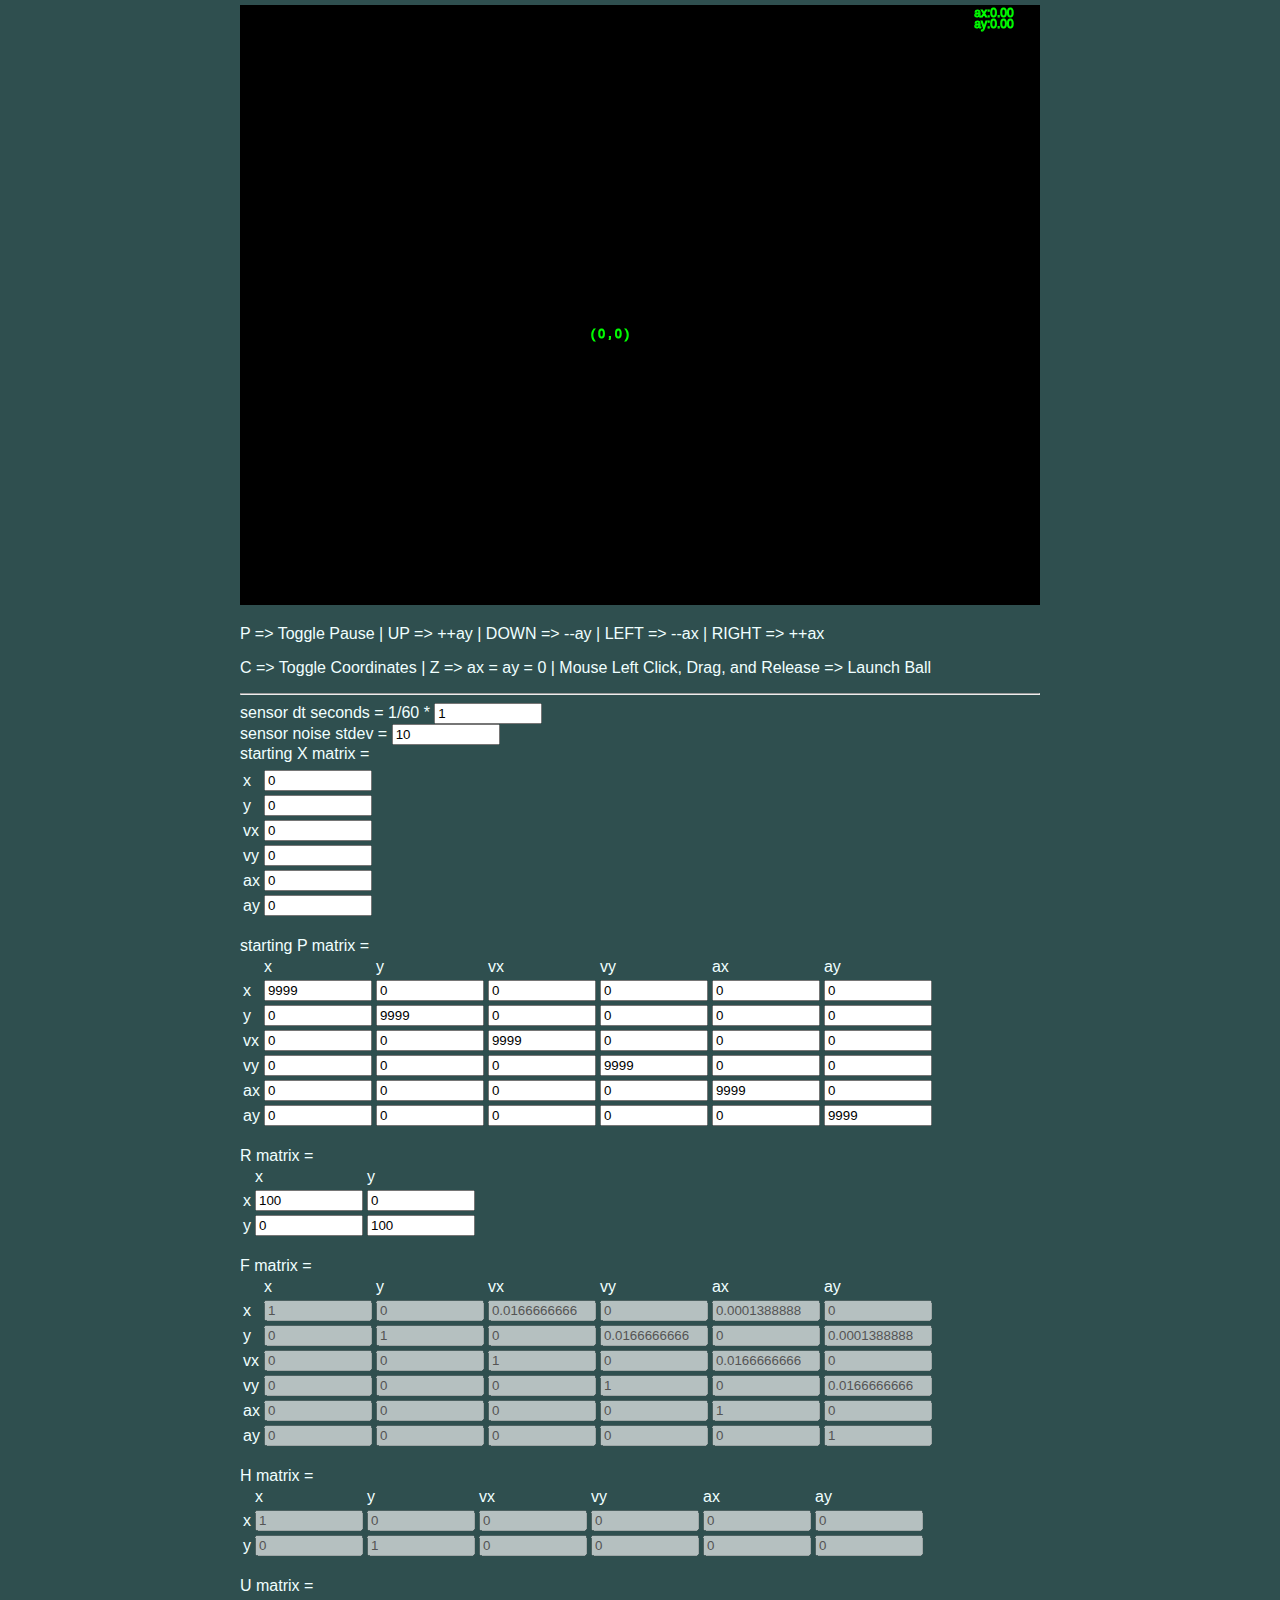
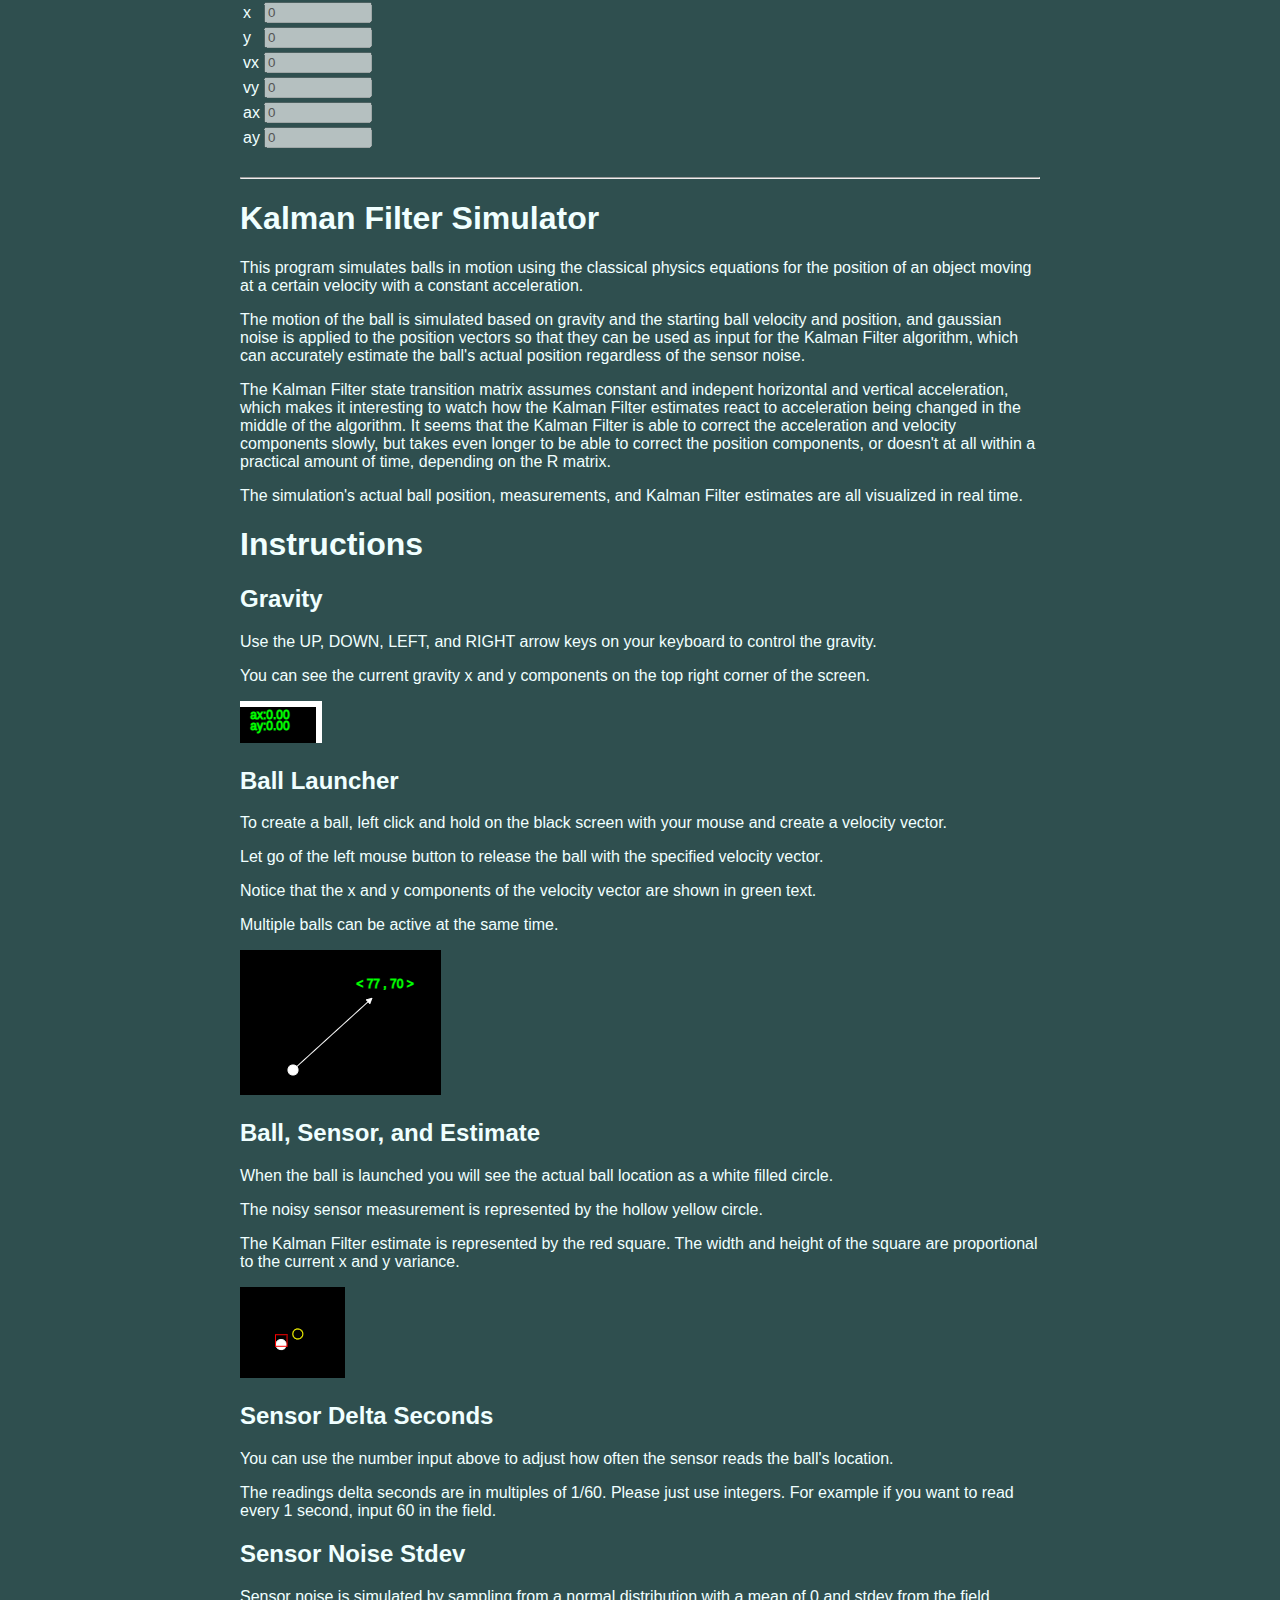
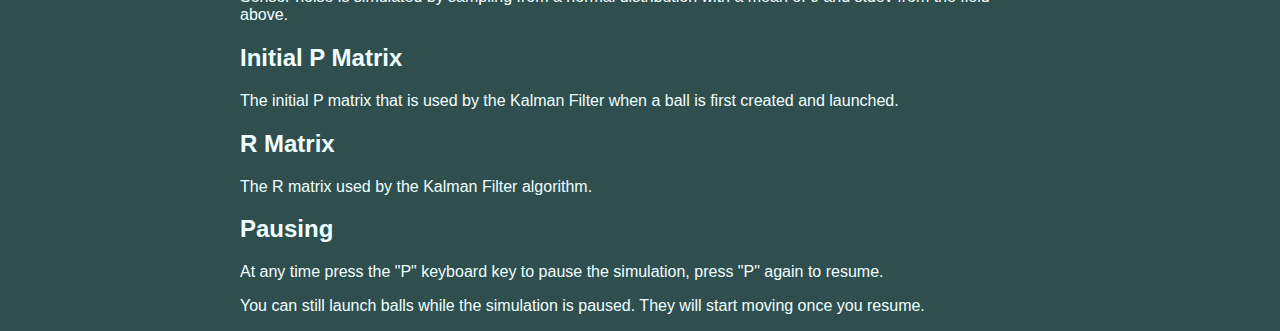
<file: demos/kalman-filter-sim/index.html>
<!DOCTYPE html>
<html lang="en">
<head>
  <meta charset="UTF-8">
  <meta http-equiv="X-UA-Compatible" content="IE=edge">
  <meta name="viewport" content="width=device-width, initial-scale=1.0">
  <title>Kalman Filter Simulator</title>
  <link rel="stylesheet" href="./styles.css">
</head>
<body>
  <canvas width="800" height="600" id="drawing-surface"></canvas>
  <br>
  
  <p>P => Toggle Pause | UP => ++ay | DOWN => --ay | LEFT => --ax | RIGHT => ++ax</p>
  <p>C => Toggle Coordinates | Z => ax = ay = 0 | Mouse Left Click, Drag, and Release => Launch Ball</p>

  <hr>
  
  <div id="inputs">
    <!-- inputs dynamically added through JavaScript in main.mjs -->
  </div>

  <hr>

  <h1>Kalman Filter Simulator</h1>

  <p>This program simulates balls in motion using the classical physics equations for the position of an object moving at a certain velocity with a constant acceleration.</p>
  <p>The motion of the ball is simulated based on gravity and the starting ball velocity and position, and gaussian noise is applied to the position vectors so that they can be used as input for the Kalman Filter algorithm, which can accurately estimate the ball's actual position regardless of the sensor noise.</p>
  <p>The Kalman Filter state transition matrix assumes constant and indepent horizontal and vertical acceleration, which makes it interesting to watch how the Kalman Filter estimates react to acceleration being changed in the middle of the algorithm. It seems that the Kalman Filter is able to correct the acceleration and velocity components slowly, but takes even longer to be able to correct the position components, or doesn't at all within a practical amount of time, depending on the R matrix.</p>
  <p>The simulation's actual ball position, measurements, and Kalman Filter estimates are all visualized in real time.</p>

  <h1>Instructions</h1>

  <h2>Gravity</h2>
  <p>Use the UP, DOWN, LEFT, and RIGHT arrow keys on your keyboard to control the gravity.</p>
  <p>You can see the current gravity x and y components on the top right corner of the screen.</p>
  <img src="./images/world_gravity.png" alt="world gravity" srcset="">

  <h2>Ball Launcher</h2>
  <p>To create a ball, left click and hold on the black screen with your mouse and create a velocity vector.</p>
  <p>Let go of the left mouse button to release the ball with the specified velocity vector.</p>
  <p>Notice that the x and y components of the velocity vector are shown in green text.</p>
  <p>Multiple balls can be active at the same time.</p>
  <img src="./images/ball_launcher.png" alt="ball launcher" srcset="">

  <h2>Ball, Sensor, and Estimate</h2>
  <p>When the ball is launched you will see the actual ball location as a white filled circle.</p>
  <p>The noisy sensor measurement is represented by the hollow yellow circle.</p>
  <p>The Kalman Filter estimate is represented by the red square. The width and height of the square are proportional to the current x and y variance.</p>
  <img src="./images/ball_sensor_estimate.png" alt="ball sensor and estimate" srcset="">

  <h2>Sensor Delta Seconds</h2>
  <p>You can use the number input above to adjust how often the sensor reads the ball's location.</p>
  <p>The readings delta seconds are in multiples of 1/60. Please just use integers. For example if you want to read every 1 second, input 60 in the field.</p>

  <h2>Sensor Noise Stdev</h2>
  <p>Sensor noise is simulated by sampling from a normal distribution with a mean of 0 and stdev from the field above.</p>

  <h2>Initial P Matrix</h2>
  <p>The initial P matrix that is used by the Kalman Filter when a ball is first created and launched.</p>

  <h2>R Matrix</h2>
  <p>The R matrix used by the Kalman Filter algorithm.</p>

  <h2>Pausing</h2>
  <p>At any time press the "P" keyboard key to pause the simulation, press "P" again to resume.</p>
  <p>You can still launch balls while the simulation is paused. They will start moving once you resume.</p>

  <script type="module" src="./main.mjs"></script>
</body>
</html>
</file>
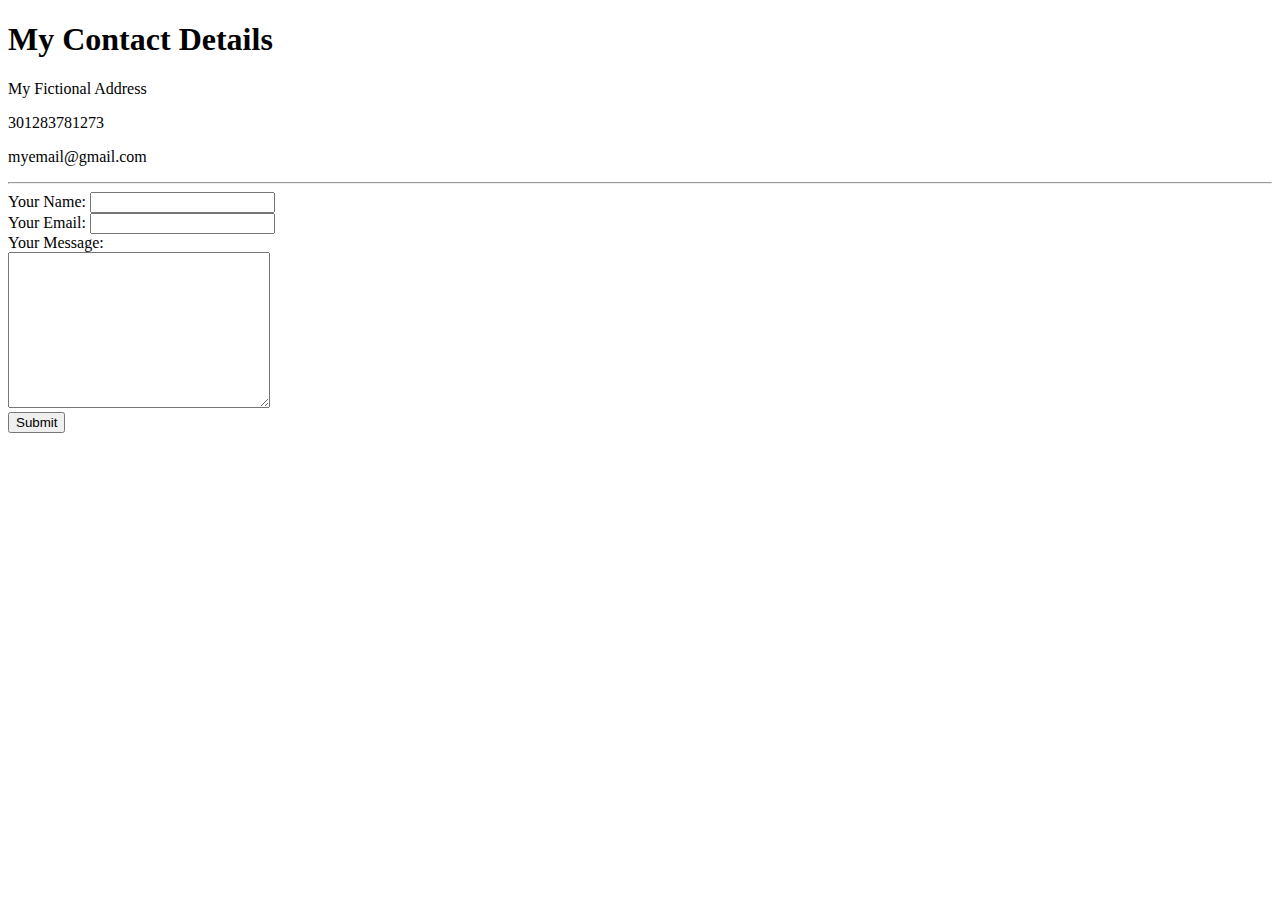
<file: contact-me.html>
<!DOCTYPE html>
<html lang="en" dir="ltr">
  <head>
    <meta charset="utf-8">
    <title>Contact Me</title>
  </head>
  <body>
    <h1>My Contact Details</h1>
    <p>My Fictional Address</p>
    <p>301283781273</p>
    <p>myemail@gmail.com</p>
    <hr>
    <form action="mailto:info@testingemail.com" method="post" enctype="text/plain">
      <label>Your Name:</label>
      <input type="text" name="yourName" value=""><br>
      <label>Your Email:</label>
      <input type="email" name="yourEmail" value=""><br>
      <label>Your Message:</label><br>
      <textarea name="yourMessage" rows="10" cols="30"></textarea><br>
      <input type="submit" name="">
    </form>
  </body>
</html>
</file>
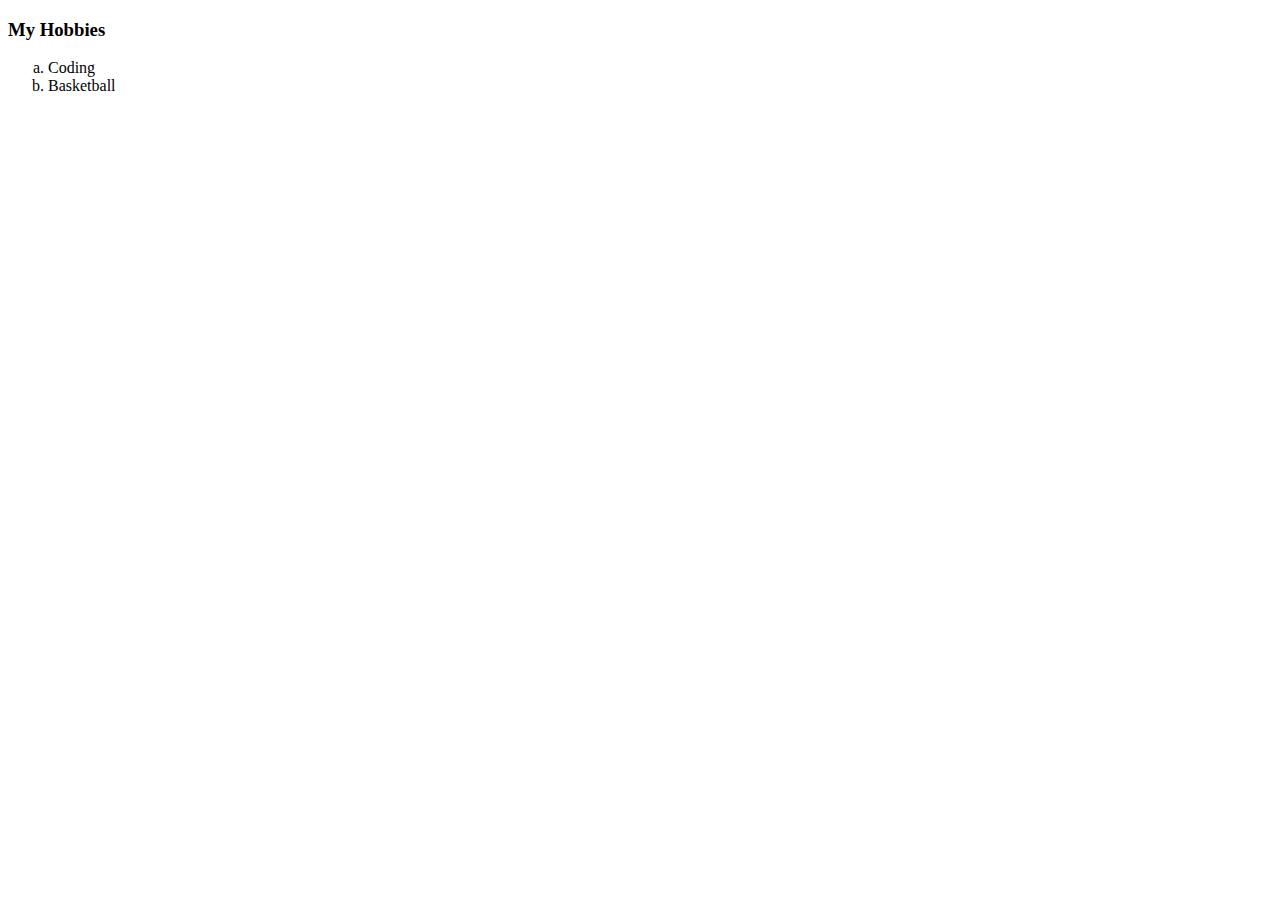
<file: hobbies.html>
<!DOCTYPE html>
<html lang="en" dir="ltr">
  <head>
    <meta charset="utf-8">
    <title>Hobbies</title>
  </head>
  <body>
    <h3>My Hobbies</h3>
    <ol type="a">
      <li>Coding</li>
      <li>Basketball</li>
    </ol>
  </body>
</html>
</file>
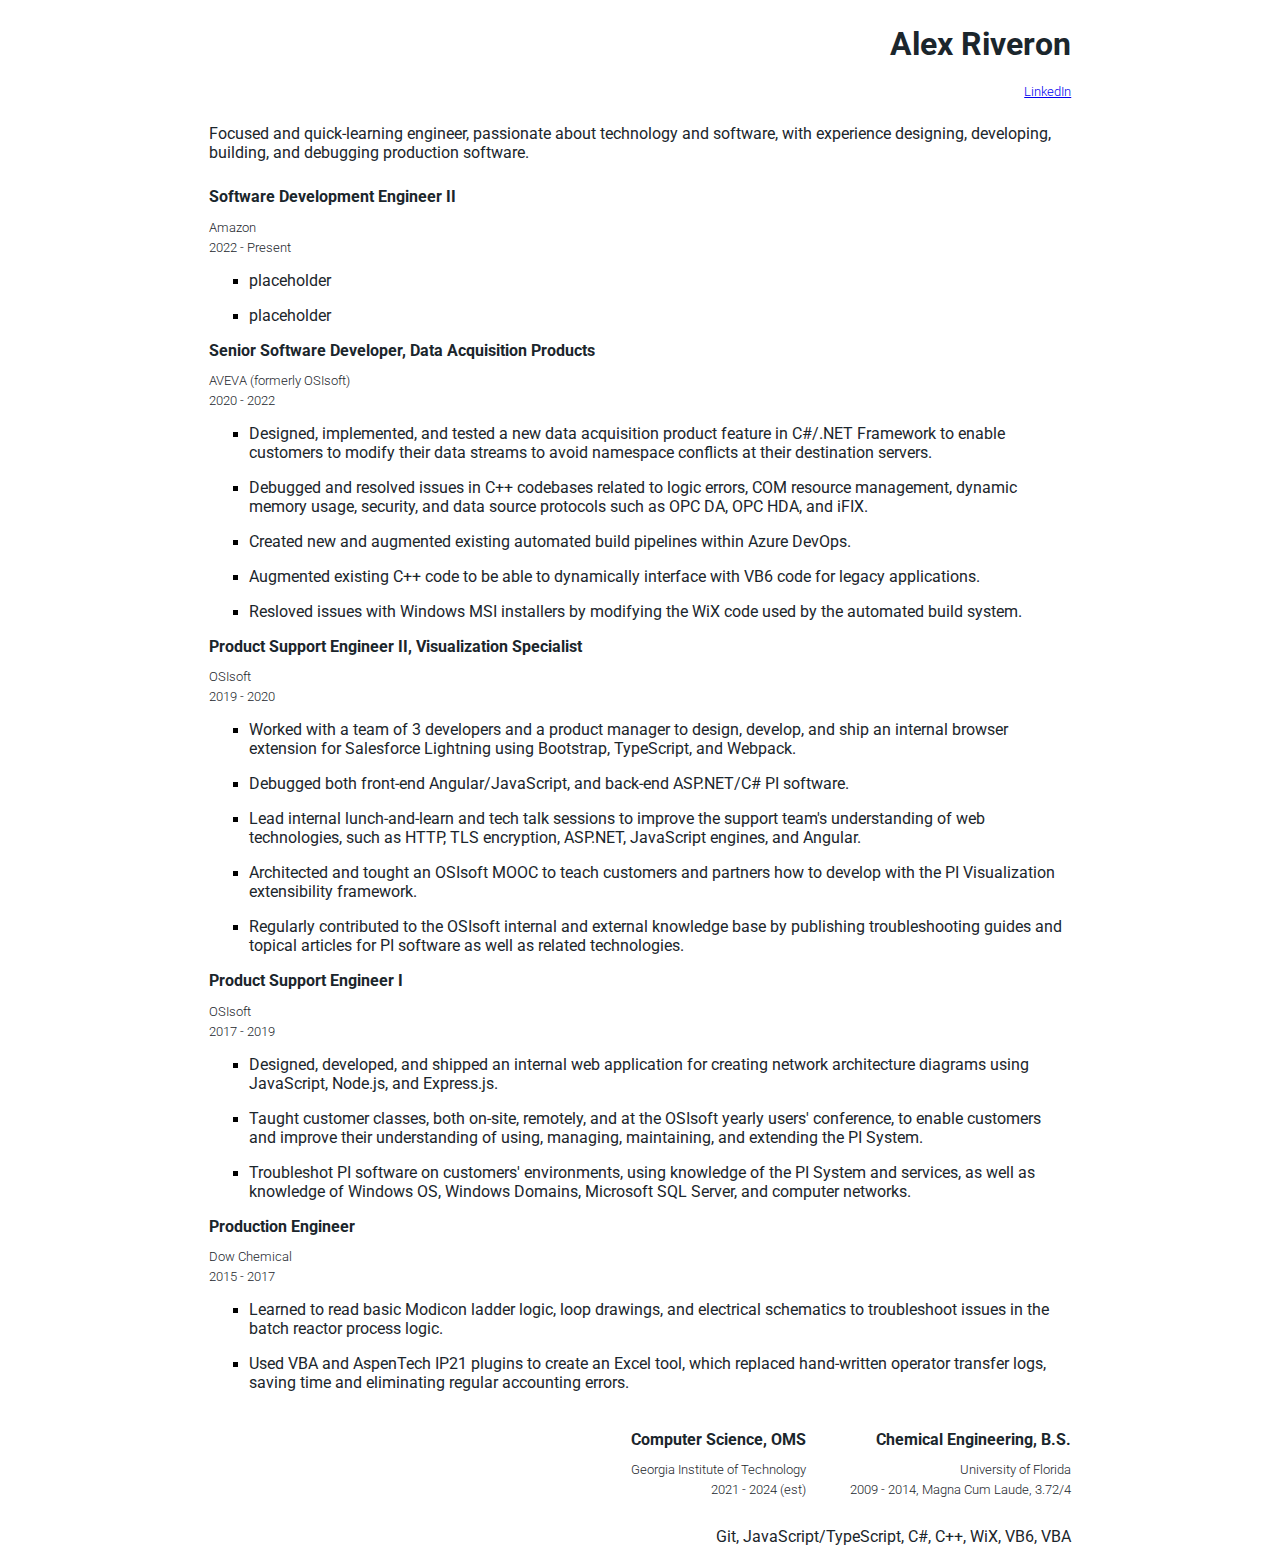
<file: resume/resume-web.html>
<!DOCTYPE html>
<html lang="en">
<head>
  <meta charset="UTF-8">
  <meta name="viewport" content="width=device-width, initial-scale=1.0">
  <meta http-equiv="X-UA-Compatible" content="ie=edge">
  <link href="https://fonts.googleapis.com/css?family=Roboto:300,400,700&display=swap" rel="stylesheet">
  <link rel="stylesheet" href="resume-web.css">
  <title>Alex Riveron Resume</title>
</head>
<body>
  <div class="r">
    <div class="r-header">
      <h1>Alex Riveron</h1>
      
      <h3><a href="https://www.linkedin.com/in/alex-riveron-59014080/">LinkedIn</a></h3>
    </div>
    
    <div class="r-summary">
      <p>
        Focused and quick-learning engineer, passionate about technology and software,
        with experience designing, developing, building, and debugging production
        software.
      </p>
    </div>
  
    <div class="r-experience">
      <div class="r-unit">
        <h2>Software Development Engineer II</h2>
        <h3>Amazon</h3>
        <h3>2022 - Present</h3>
        <ul>
          <li>
            <p>
              placeholder
            </p>
          </li>
          <li>
            <p>
              placeholder
            </p>
          </li>
        </ul>
      </div>
      
      <div class="r-unit">
        <h2>Senior Software Developer, Data Acquisition Products</h2>
        <h3>AVEVA (formerly OSIsoft)</h3>
        <h3>2020 - 2022</h3>
        <ul>
          <li>
            <p>
              Designed, implemented, and tested a new data acquisition product feature in C#/.NET Framework
              to enable customers to modify their data streams to avoid namespace conflicts at their destination
              servers.
            </p>
          </li>
          <li>
            <p>
              Debugged and resolved issues in C++ codebases related to logic errors, COM resource management,
              dynamic memory usage, security, and data source protocols such as OPC DA, OPC HDA, and iFIX.
            </p>
          </li>
          <li>
            <p>
              Created new and augmented existing automated build pipelines within Azure DevOps.
            </p>
          </li>
          <li>
            <p>
              Augmented existing C++ code to be able to dynamically interface with VB6 code for legacy applications.
            </p>
          </li>
          <li>
            <p>
              Resloved issues with Windows MSI installers by modifying the WiX code used by the automated build system.
            </p>
          </li>
        </ul>
      </div>

      <div class="r-unit">
        <h2>Product Support Engineer II, Visualization Specialist</h2>
        <h3>OSIsoft</h3>
        <h3>2019 - 2020</h3>
        <ul>
          <li>
            <p>
              Worked with a team of 3 developers and a product manager to design, develop, and ship an internal
              browser extension for Salesforce Lightning using Bootstrap, TypeScript, and Webpack.
            </p>
          </li>
          <li>
            <p>
              Debugged both front-end Angular/JavaScript, and back-end ASP.NET/C# PI software.
            </p>
          </li>
          <li>
            <p>
              Lead internal lunch-and-learn and tech talk sessions to improve the support team's understanding
              of web technologies, such as HTTP, TLS encryption, ASP.NET, JavaScript engines, and Angular.
            </p>
          </li>
          <li>
            <p>
              Architected and tought an OSIsoft MOOC to teach customers and partners how to develop with the 
              PI Visualization extensibility framework.
            </p>
          </li>
          <li>
            <p>
              Regularly contributed to the OSIsoft internal and external knowledge base by publishing troubleshooting
              guides and topical articles for PI software as well as related technologies.
            </p>
          </li>
        </ul>
      </div>

      <div class="r-unit">
        <h2>Product Support Engineer I</h2>
        <h3>OSIsoft</h3>
        <h3>2017 - 2019</h3>
        <ul>
          <li>
            <p>
              Designed, developed, and shipped an internal web application for creating network
              architecture diagrams using JavaScript, Node.js, and Express.js.
            </p>
          </li>
          <li>
            <p>
              Taught customer classes, both on-site, remotely, and at the OSIsoft yearly users' conference, to enable customers 
              and improve their understanding of using, managing, maintaining, and extending the PI System.
            </p>
          </li>
          <li>
            <p>
              Troubleshot PI software on customers' environments, using knowledge of the PI System and services, as well as
              knowledge of Windows OS, Windows Domains, Microsoft SQL Server, and computer networks.
            </p>
          </li>
        </ul>
      </div>

      <div class="r-unit">
        <h2>Production Engineer</h2>
        <h3>Dow Chemical</h3>
        <h3>2015 - 2017</h3>
        <ul>
          <li>
            <p>
              Learned to read basic Modicon ladder logic, loop drawings, and electrical schematics to troubleshoot issues in the 
              batch reactor process logic.
            </p>
          </li>
          <li>
            <p>
              Used VBA and AspenTech IP21 plugins to create an Excel tool, which replaced hand-written operator transfer logs,
              saving time and eliminating regular accounting errors.
            </p>
          </li>
        </ul>
      </div>
    </div>
    
    <div class="r-education">
  
      <div class="r-unit side-by-side">
        <h2>Computer Science, OMS</h2>
        <h3>Georgia Institute of Technology</h3>
        <h3>2021 - 2024 (est)</h3>
      </div>
      <div class="r-unit side-by-side">
        <h2>Chemical Engineering, B.S.</h2>
        <h3>University of Florida</h3>
        <h3>2009 - 2014, Magna Cum Laude, 3.72/4</h3>
      </div>
    </div>

    <div class="r-skills">
      <p>
        Git, JavaScript/TypeScript, C#, C++, WiX, VB6, VBA
      </p>
    </div>
  </div>
</body>
</html>
</file>
<file: demos/kalman-filter-sim/styles.css>
input[type='number']{
  width: 100px;
}

br {
  display: block;
  content: "";
  margin-top: 10px;
}

body {
  background-color: darkslategray;
  color: azure;
  font-family: Arial, Helvetica, sans-serifo;
  max-width: 800px;
  margin: 5px auto;
}
</file>
<file: resume/resume-web.css>
body {
  /* background: #1b262c; */
  /* background: #e8e8e8; */
  background: white;
}

h1, h2, h3, p {
  color: #1b262c;
  font-family: 'Roboto', sans-serif;
}

h1 {
  font-size: normal;
  font-weight: 700;
}

h2 {
  font-size: medium;
  font-weight: 700;
}

h3 {
  font-size: smaller;
  font-weight: 300;
  margin: 5px 0;
}

li {
  list-style-type: square;
}

hr {
  border: 0;
  height: 1px;
  background: #333;
  background-image: linear-gradient(to right, #ccc, #333, #ccc);
}

div.r {
  width: 862.5px;
  height: 1355px;
  margin: 0 auto;
  padding: 10px 100px;
  /* background: #e8e8e8; */
  background: white;
}

div.r>div {
  margin-top: 25px;
}

div.r-education {
  margin-bottom: 25px;
}

div.r-education {
  text-align: right;
}

div.r-header {
  margin-top: 15px;
  text-align: right;
}

div.r-skills {
  text-align: right;
}

div.r {
  padding-top: 0;
}

div.side-by-side {
  display: inline-block;
  padding-left: 40px;
}
</file>
